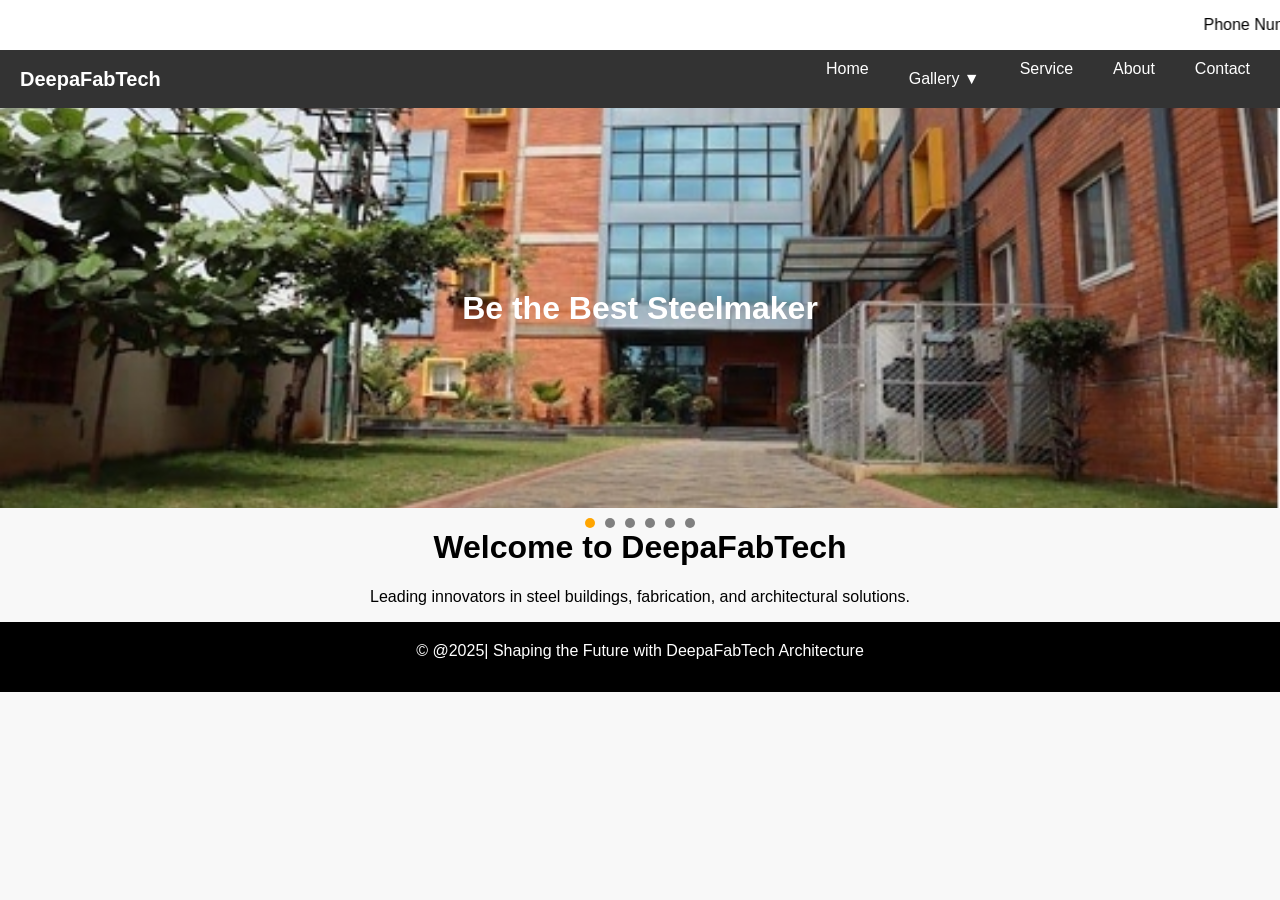
<file: index.html>
<!DOCTYPE html>
<html lang="en">
  <head>
    <meta charset="UTF-8" />
    <meta name="viewport" content="width=device-width, initial-scale=1.0" />
    <title>DEEPA</title>
    <link rel="stylesheet" href="styles.css" />

    <style>
      body {
        background-image: url("");
        background-size: cover; /* Ensures the image covers the entire screen */
        background-position: center; /* Centers the image */
        background-repeat: no-repeat; /* Prevents repeating */
      }
    </style>
  </head>
  <body>
    <div class="address">
      <marquee behavior="" direction="">
        Phone Number :9980800925 --- address : #102/1 Karihobanahalli,Andrahalli
        Main Road, Nagasandra Post Banglore-560073 ---email
      </marquee>
    </div>
    <nav class="navbar">
      <div class="logo">DeepaFabTech</div>
      <button class="menu-toggle">☰</button>
      <ul class="nav-list">
        <li><a href="#" id="home">Home</a></li>
        <li class="nav-item">
          <button class="dropdown-btn">Gallery ▼</button>
          <ul class="dropdown-menu">
            <li><a href="#" data-section="civil">Civil Segment</a></li>
            <li><a href="#" data-section="peb">PEB</a></li>
            <li><a href="#" data-section="architecture">Architecture</a></li>
            <li><a href="#" data-section="steel">Steel Building</a></li>
            <li><a href="#" data-section="tensile">Tensile</a></li>
            <li><a href="#" data-section="skylight">Skylight</a></li>
          </ul>
        </li>
        <li><a href="#" id="service">Service</a></li>
        <li><a href="#" id="about">About</a></li>
        <li><a href="#" id="contact">Contact</a></li>
      </ul>
    </nav>

    <!-- Content Area -->
    <div id="content">
      <!-- <h1>Welcome to DeepaFabTech</h1>
      <p>Select a category from the navbar to see details.</p> -->
      <div class="carousal">
        <div class="carousel-container" id="carousel-container">
          <div
            class="slide active"
            style="background-image: url('skybuilding/steelbuilding/7.jpeg')"
          >
            <h1>Be the Best Steelmaker</h1>
          </div>
          <div
            class="slide"
            style="background-image: url('skybuilding/skylights/s4.jpeg')"
          >
            <h1>Innovative Steel Solutions</h1>
          </div>
          <div
            class="slide"
            style="background-image: url('skybuilding/architecture/a5.jpeg')"
          >
            <h1>Committed to Excellence</h1>
          </div>
          <div
            class="slide"
            style="background-image: url('skybuilding/tensile/t2.jpeg')"
          >
            <h1>Innovative Steel Solutions</h1>
          </div>
          <div
            class="slide"
            style="background-image: url('skybuilding/steelbuilding/6.jpeg')"
          >
            <h1>Committed to Excellence</h1>
          </div>
          <div
            class="slide"
            style="background-image: url('skybuilding/civil1.jpeg')"
          >
            <h1>Innovative Steel Solutions</h1>
          </div>
        </div>

        <div class="carousel-dots">
          <span class="dot active" data-index="0"></span>
          <span class="dot" data-index="1"></span>
          <span class="dot" data-index="2"></span>
          <span class="dot" data-index="3"></span>
          <span class="dot" data-index="4"></span>
          <span class="dot" data-index="5"></span>
        </div>
        <div class="website-heading">
          <h1>Welcome to DeepaFabTech</h1>
          <p>
            Leading innovators in steel buildings, fabrication, and
            architectural solutions.
          </p>
        </div>
        <div class="footer">
          &copy; @2025| Shaping the Future with DeepaFabTech Architecture
        </div>
      </div>
    </div>

    <script src="script.js"></script>
  </body>
</html>
</file>
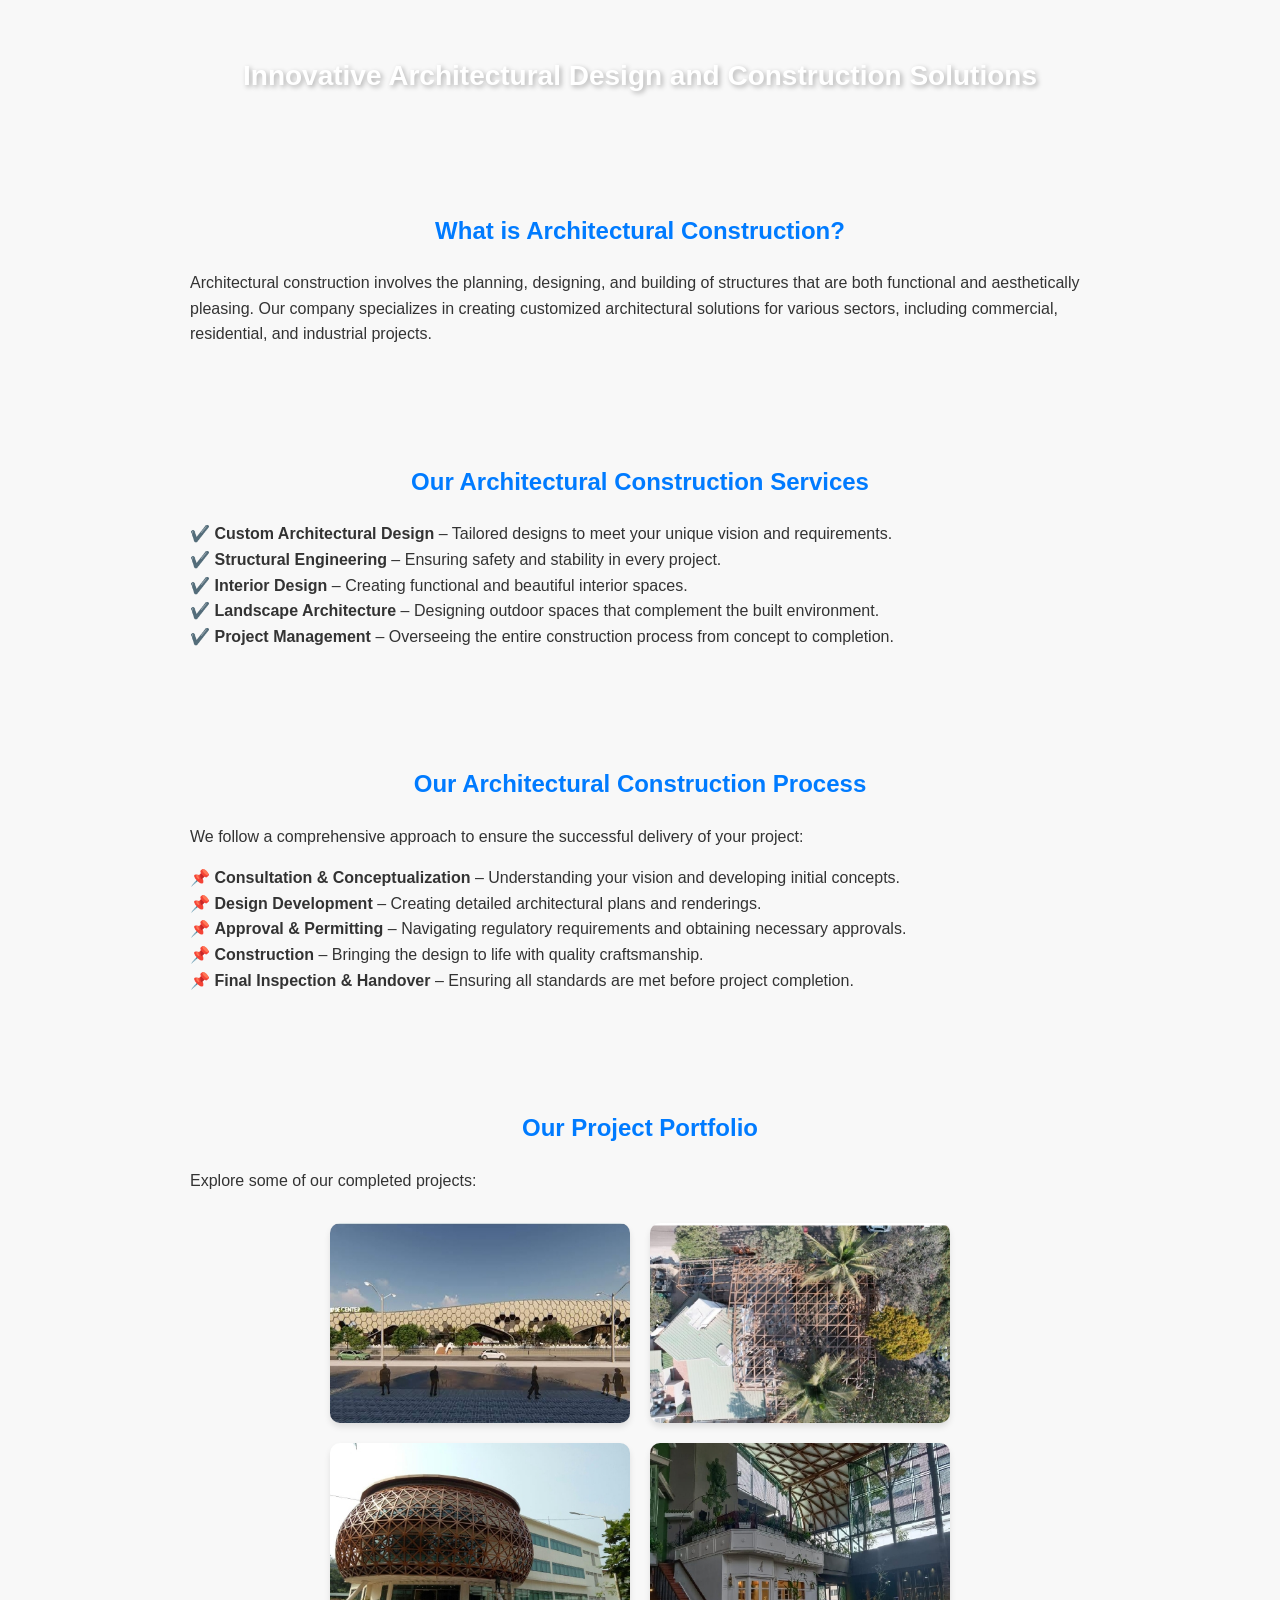
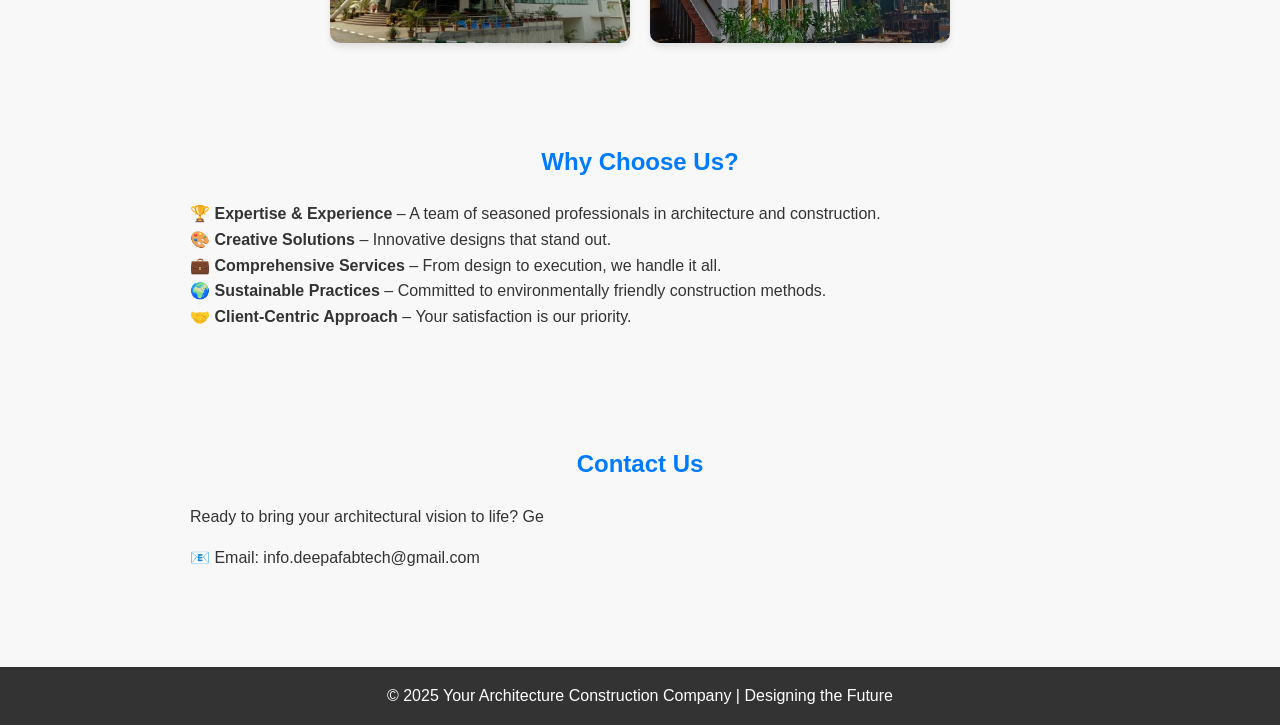
<file: architecture.html>
<!DOCTYPE html>
<html lang="en">
  <head>
    <meta charset="UTF-8" />
    <meta name="viewport" content="width=device-width, initial-scale=1.0" />
    <title>Architectural Construction Services</title>
    <style>
      /* Basic Styles */
      body {
        font-family: Arial, sans-serif;
        margin: 0;
        padding: 0;
        text-align: center;
        background-color: #f8f8f8;
        color: #333;
      }

      /* Header */
      .header {
        background: url("https://via.placeholder.com/1500x500?text=Architectural+Design+and+Construction")
          center/cover no-repeat;
        color: white;
        padding: 60px 20px;
        font-size: 28px;
        font-weight: bold;
        text-shadow: 2px 2px 5px rgba(0, 0, 0, 0.3);
      }

      /* Section */
      .section {
        padding: 40px 20px;
        max-width: 900px;
        margin: auto;
        line-height: 1.6;
        text-align: left;
      }

      .section h2 {
        color: #007bff;
        margin-bottom: 20px;
        text-align: center;
      }

      /* Grid Layout for Images */
      .grid {
        display: flex;
        flex-wrap: wrap;
        justify-content: center;
        gap: 20px;
        margin-top: 30px;
      }

      .grid img {
        width: 300px;
        height: 200px;
        object-fit: cover;
        border-radius: 10px;
        box-shadow: 0px 4px 6px rgba(0, 0, 0, 0.1);
      }

      /* Footer */
      .footer {
        background: #333;
        color: white;
        padding: 20px;
        margin-top: 40px;
      }

      /* Responsive */
      @media (max-width: 768px) {
        .grid img {
          width: 90%;
        }
      }
    </style>
  </head>
  <body>
    <!-- Header -->
    <div class="header">
      Innovative Architectural Design and Construction Solutions
    </div>

    <!-- About Architectural Construction -->
    <div class="section">
      <h2>What is Architectural Construction?</h2>
      <p>
        Architectural construction involves the planning, designing, and
        building of structures that are both functional and aesthetically
        pleasing. Our company specializes in creating customized architectural
        solutions for various sectors, including commercial, residential, and
        industrial projects.
      </p>
    </div>

    <!-- Services Offered -->
    <div class="section">
      <h2>Our Architectural Construction Services</h2>
      <ul style="list-style-type: none; padding: 0">
        <li>
          ✔️ <strong>Custom Architectural Design</strong> – Tailored designs to
          meet your unique vision and requirements.
        </li>
        <li>
          ✔️ <strong>Structural Engineering</strong> – Ensuring safety and
          stability in every project.
        </li>
        <li>
          ✔️ <strong>Interior Design</strong> – Creating functional and
          beautiful interior spaces.
        </li>
        <li>
          ✔️ <strong>Landscape Architecture</strong> – Designing outdoor spaces
          that complement the built environment.
        </li>
        <li>
          ✔️ <strong>Project Management</strong> – Overseeing the entire
          construction process from concept to completion.
        </li>
      </ul>
    </div>

    <!-- Architectural Construction Process -->
    <div class="section">
      <h2>Our Architectural Construction Process</h2>
      <p>
        We follow a comprehensive approach to ensure the successful delivery of
        your project:
      </p>
      <ul style="list-style-type: none; padding: 0">
        <li>
          📌 <strong>Consultation & Conceptualization</strong> – Understanding
          your vision and developing initial concepts.
        </li>
        <li>
          📌 <strong>Design Development</strong> – Creating detailed
          architectural plans and renderings.
        </li>
        <li>
          📌 <strong>Approval & Permitting</strong> – Navigating regulatory
          requirements and obtaining necessary approvals.
        </li>
        <li>
          📌 <strong>Construction</strong> – Bringing the design to life with
          quality craftsmanship.
        </li>
        <li>
          📌 <strong>Final Inspection & Handover</strong> – Ensuring all
          standards are met before project completion.
        </li>
      </ul>
    </div>

    <!-- Project Portfolio -->
    <div class="section">
      <h2>Our Project Portfolio</h2>
      <p>Explore some of our completed projects:</p>
      <div class="grid">
        <img src="skybuilding/architecture/a3.jpeg" alt="Commercial Building" />
        <img src="skybuilding/architecture/a4.jpeg" alt="Residential Complex" />
        <img src="skybuilding/architecture/a5.jpeg" alt="Office Interior" />
        <img src="skybuilding/architecture/a6.jpeg" alt="Landscape Design" />
      </div>
    </div>

    <!-- Why Choose Us -->
    <div class="section">
      <h2>Why Choose Us?</h2>
      <ul style="list-style-type: none; padding: 0">
        <li>
          🏆 <strong>Expertise & Experience</strong> – A team of seasoned
          professionals in architecture and construction.
        </li>
        <li>
          🎨 <strong>Creative Solutions</strong> – Innovative designs that stand
          out.
        </li>
        <li>
          💼 <strong>Comprehensive Services</strong> – From design to execution,
          we handle it all.
        </li>
        <li>
          🌍 <strong>Sustainable Practices</strong> – Committed to
          environmentally friendly construction methods.
        </li>
        <li>
          🤝 <strong>Client-Centric Approach</strong> – Your satisfaction is our
          priority.
        </li>
      </ul>
    </div>

    <!-- Contact Section -->
    <div class="section">
      <h2>Contact Us</h2>
      <p>Ready to bring your architectural vision to life? Ge</p>
      <p>📧 Email: info.deepafabtech@gmail.com</p>
    </div>

    <!-- Footer -->
    <div class="footer">
      &copy; 2025 Your Architecture Construction Company | Designing the Future
    </div>
  </body>
</html>
</file>
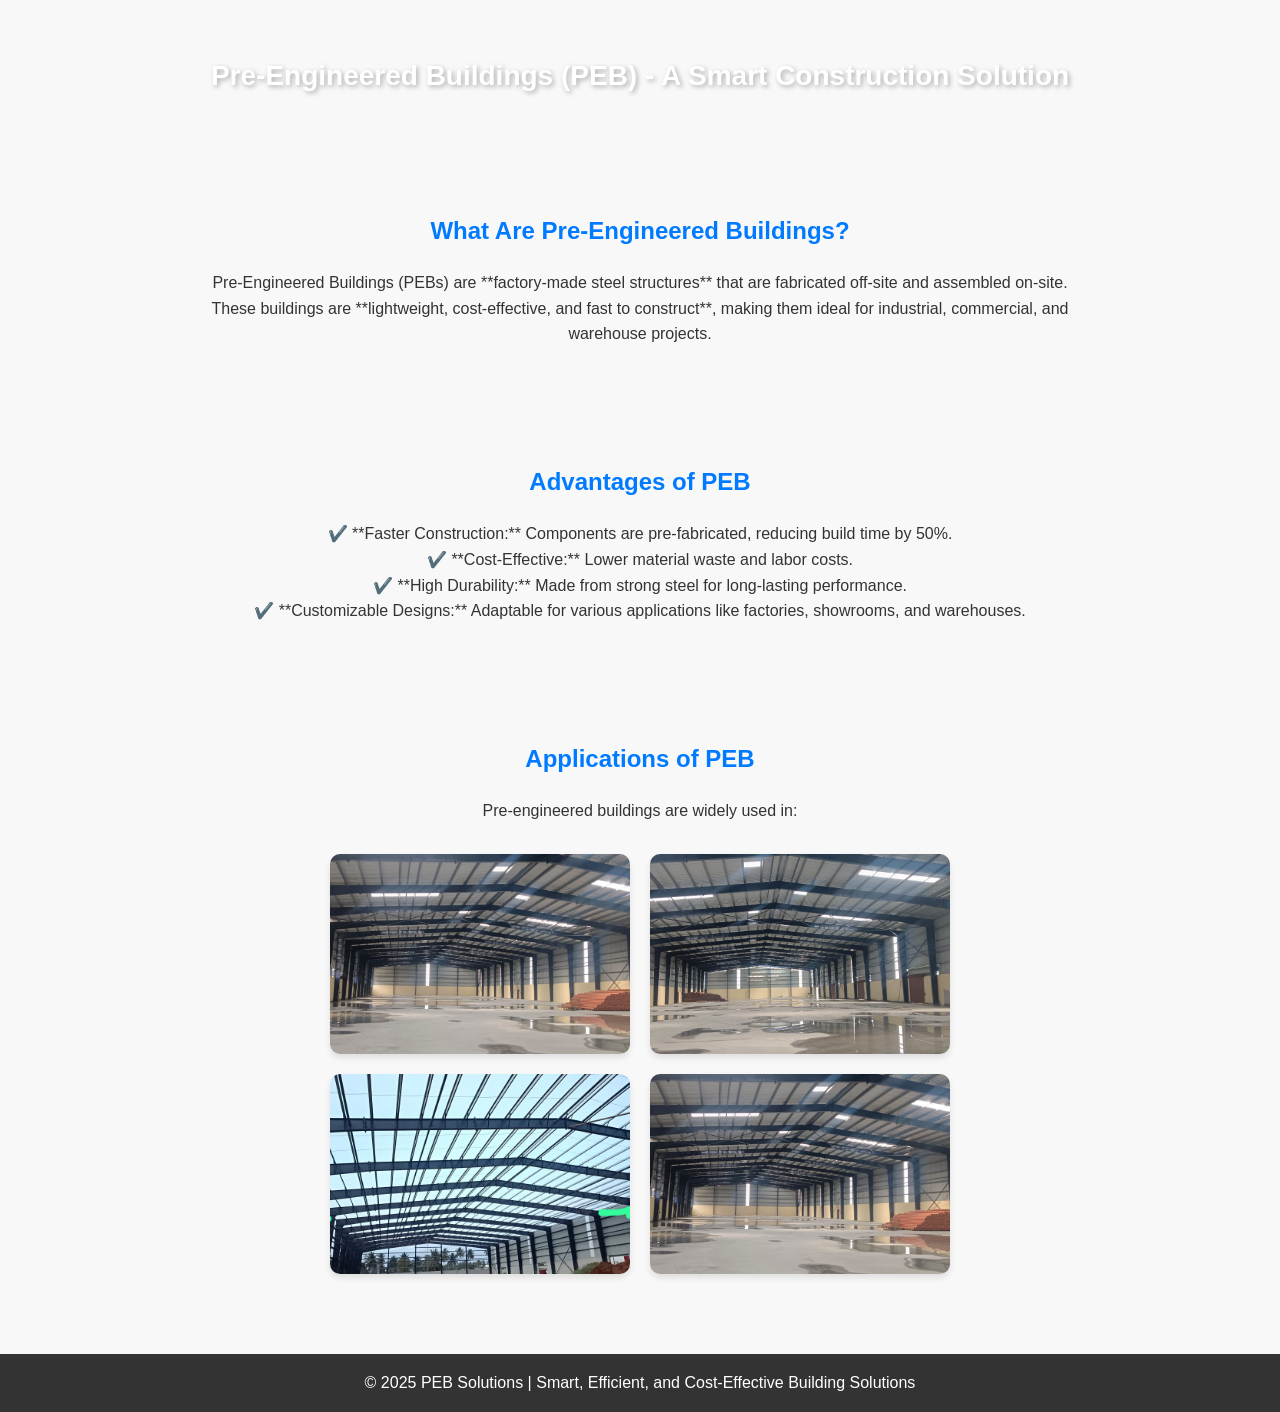
<file: preEngineering.html>
<!DOCTYPE html>
<html lang="en">
  <head>
    <meta charset="UTF-8" />
    <meta name="viewport" content="width=device-width, initial-scale=1.0" />
    <title>Pre-Engineered Buildings (PEB) - Complete Guide</title>
    <style>
      /* Basic Styles */
      body {
        font-family: Arial, sans-serif;
        margin: 0;
        padding: 0;
        text-align: center;
        background-color: #f8f8f8;
        color: #333;
      }

      /* Header */
      .header {
        background: url("https://via.placeholder.com/1500x500?text=Pre-Engineered+Buildings")
          center/cover no-repeat;
        color: white;
        padding: 60px 20px;
        font-size: 28px;
        font-weight: bold;
        text-shadow: 2px 2px 5px rgba(0, 0, 0, 0.3);
      }

      /* Section */
      .section {
        padding: 40px 20px;
        max-width: 900px;
        margin: auto;
        line-height: 1.6;
      }

      .section h2 {
        color: #007bff;
        margin-bottom: 20px;
      }

      /* Grid Layout for Images */
      .grid {
        display: flex;
        flex-wrap: wrap;
        justify-content: center;
        gap: 20px;
        margin-top: 30px;
      }

      .grid img {
        width: 300px;
        height: 200px;
        object-fit: cover;
        border-radius: 10px;
        box-shadow: 0px 4px 6px rgba(0, 0, 0, 0.1);
      }

      /* Footer */
      .footer {
        background: #333;
        color: white;
        padding: 20px;
        margin-top: 40px;
      }

      /* Responsive */
      @media (max-width: 768px) {
        .grid img {
          width: 90%;
        }
      }
    </style>
  </head>
  <body>
    <!-- Header -->
    <div class="header">
      Pre-Engineered Buildings (PEB) - A Smart Construction Solution
    </div>

    <!-- PEB Explanation -->
    <div class="section">
      <h2>What Are Pre-Engineered Buildings?</h2>
      <p>
        Pre-Engineered Buildings (PEBs) are **factory-made steel structures**
        that are fabricated off-site and assembled on-site. These buildings are
        **lightweight, cost-effective, and fast to construct**, making them
        ideal for industrial, commercial, and warehouse projects.
      </p>
    </div>

    <!-- Advantages of PEB -->
    <div class="section">
      <h2>Advantages of PEB</h2>
      <ul style="list-style-type: none; padding: 0">
        <li>
          ✔️ **Faster Construction:** Components are pre-fabricated, reducing
          build time by 50%.
        </li>
        <li>✔️ **Cost-Effective:** Lower material waste and labor costs.</li>
        <li>
          ✔️ **High Durability:** Made from strong steel for long-lasting
          performance.
        </li>
        <li>
          ✔️ **Customizable Designs:** Adaptable for various applications like
          factories, showrooms, and warehouses.
        </li>
      </ul>
    </div>

    <!-- PEB Applications -->
    <div class="section">
      <h2>Applications of PEB</h2>
      <p>Pre-engineered buildings are widely used in:</p>
      <div class="grid">
        <img src="skybuilding/peb/peb4.jpeg" alt="Warehouses" />
        <img src="skybuilding/peb/peb3.jpeg" alt="Factories" />
        <img src="skybuilding/peb/peb2.jpeg" alt="Aircraft Hangars" />
        <img src="skybuilding/peb/peb1.jpeg" alt="Commercial Buildings" />
      </div>
    </div>
    <!-- Footer -->
    <div class="footer">
      &copy; 2025 PEB Solutions | Smart, Efficient, and Cost-Effective Building
      Solutions
    </div>
  </body>
</html>
</file>
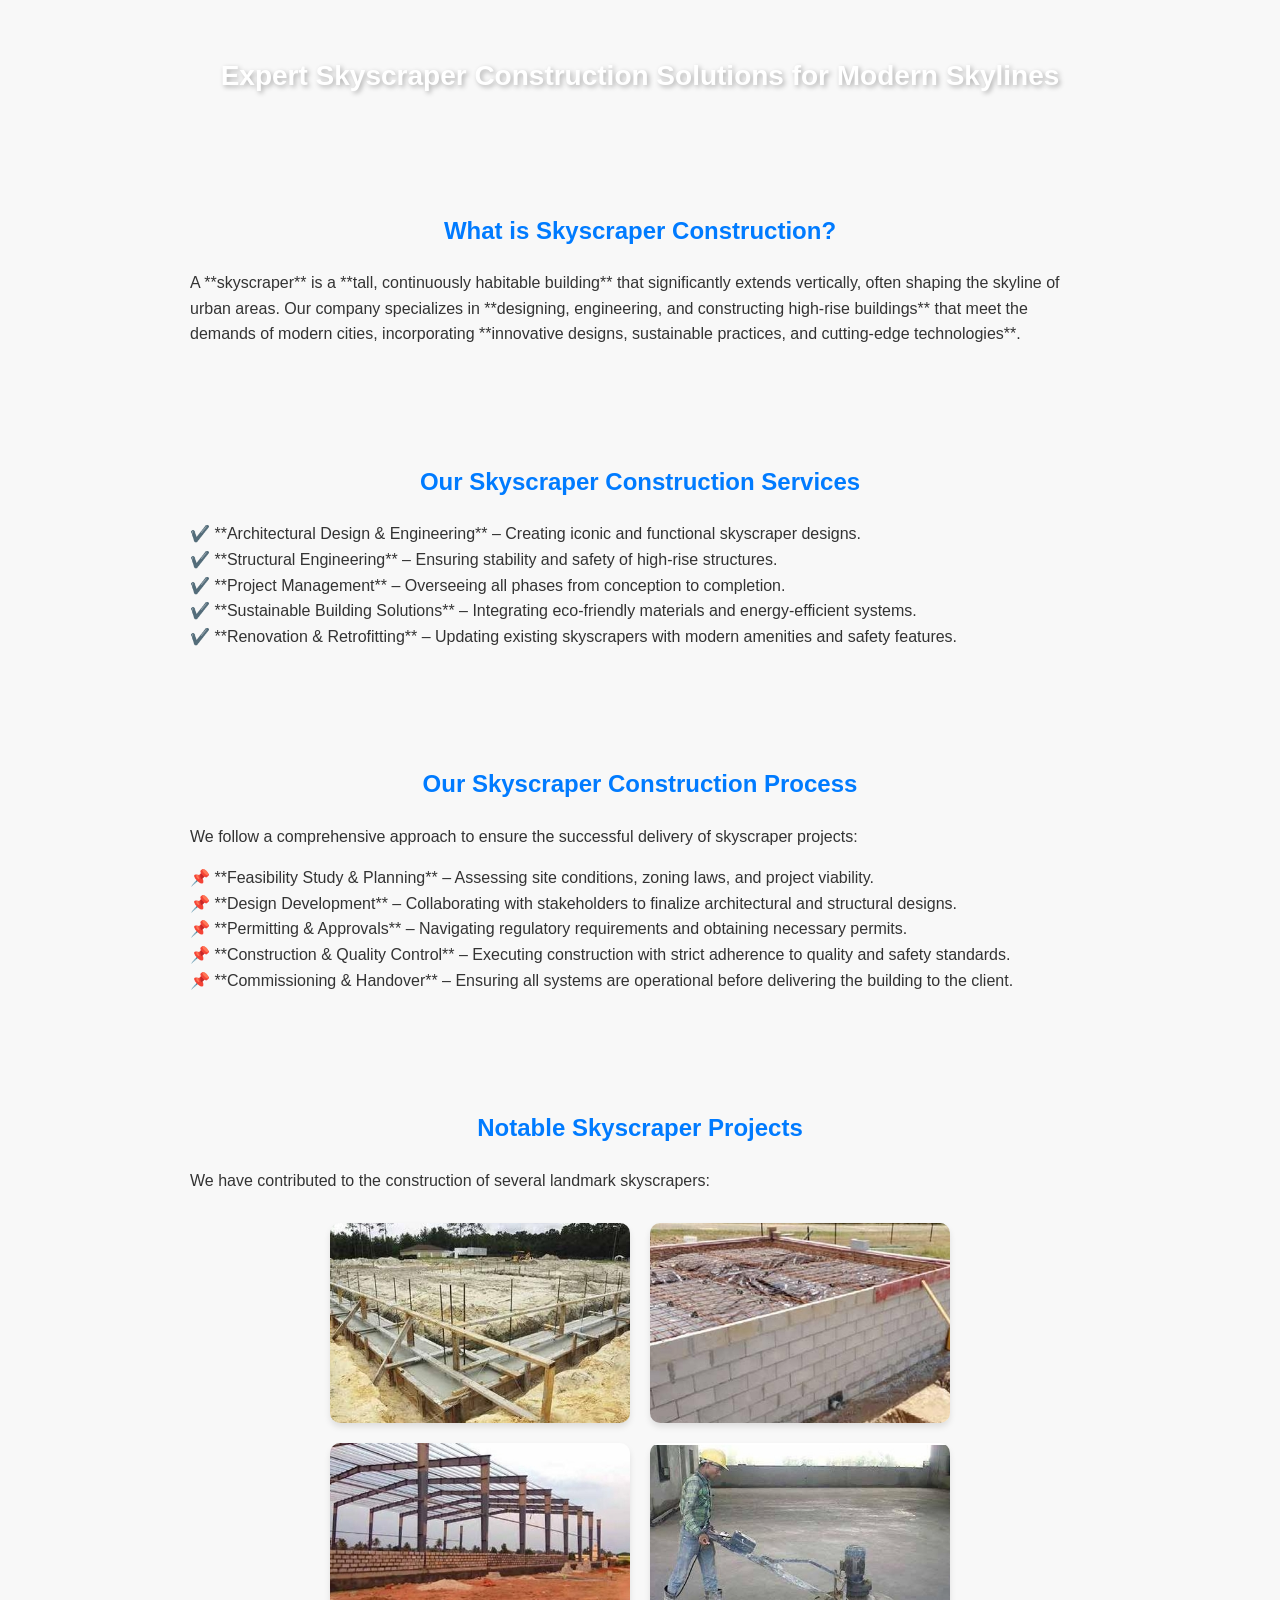
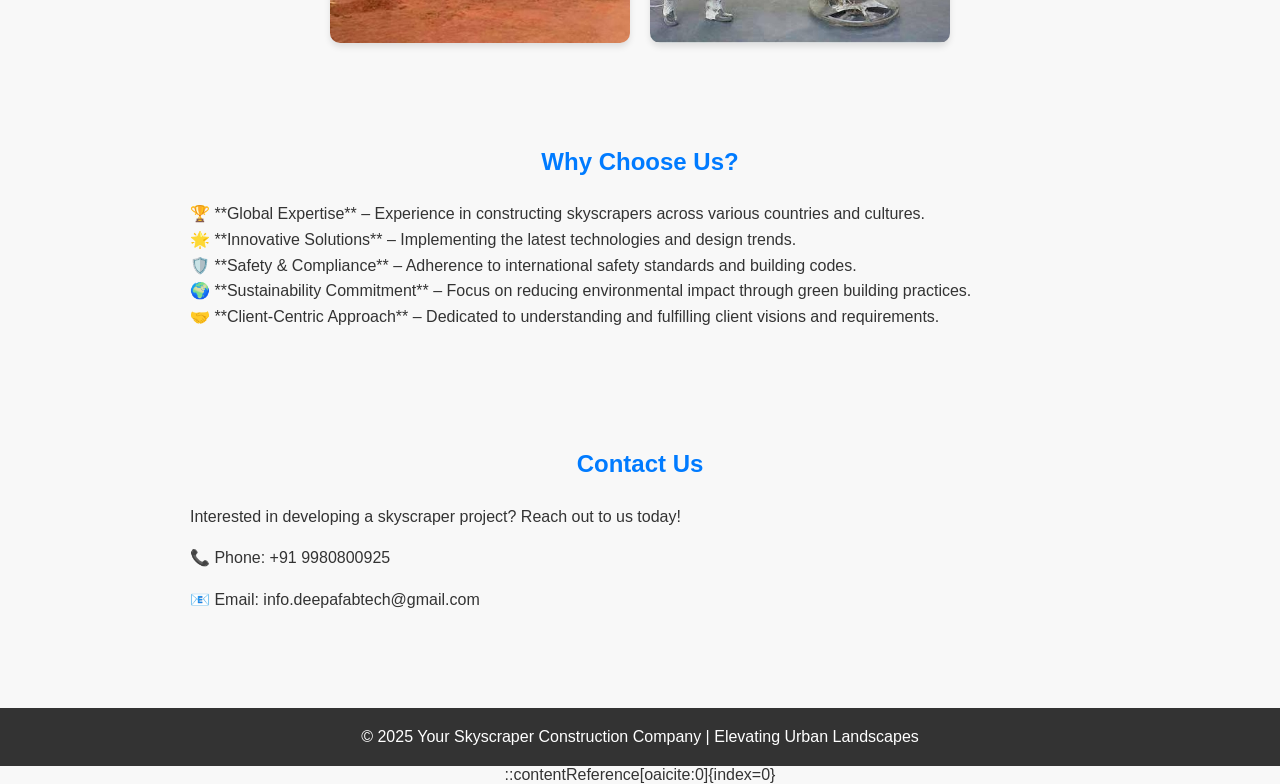
<file: skybuilding.html>
<!DOCTYPE html>
<html lang="en">
  <head>
    <meta charset="UTF-8" />
    <meta name="viewport" content="width=device-width, initial-scale=1.0" />
    <title>Skyscraper Construction Services</title>
    <style>
      /* Basic Styles */
      body {
        font-family: Arial, sans-serif;
        margin: 0;
        padding: 0;
        text-align: center;
        background-color: #f8f8f8;
        color: #333;
      }

      /* Header */
      .header {
        background: url("https://via.placeholder.com/1500x500?text=Skyscraper+Construction")
          center/cover no-repeat;
        color: white;
        padding: 60px 20px;
        font-size: 28px;
        font-weight: bold;
        text-shadow: 2px 2px 5px rgba(0, 0, 0, 0.3);
      }

      /* Section */
      .section {
        padding: 40px 20px;
        max-width: 900px;
        margin: auto;
        line-height: 1.6;
        text-align: left;
      }

      .section h2 {
        color: #007bff;
        margin-bottom: 20px;
        text-align: center;
      }

      /* Grid Layout for Images */
      .grid {
        display: flex;
        flex-wrap: wrap;
        justify-content: center;
        gap: 20px;
        margin-top: 30px;
      }

      .grid img {
        width: 300px;
        height: 200px;
        object-fit: cover;
        border-radius: 10px;
        box-shadow: 0px 4px 6px rgba(0, 0, 0, 0.1);
      }

      /* Footer */
      .footer {
        background: #333;
        color: white;
        padding: 20px;
        margin-top: 40px;
      }

      /* Responsive */
      @media (max-width: 768px) {
        .grid img {
          width: 90%;
        }
      }
    </style>
  </head>
  <body>
    <!-- Header -->
    <div class="header">
      Expert Skyscraper Construction Solutions for Modern Skylines
    </div>

    <!-- About Skyscrapers -->
    <div class="section">
      <h2>What is Skyscraper Construction?</h2>
      <p>
        A **skyscraper** is a **tall, continuously habitable building** that
        significantly extends vertically, often shaping the skyline of urban
        areas. Our company specializes in **designing, engineering, and
        constructing high-rise buildings** that meet the demands of modern
        cities, incorporating **innovative designs, sustainable practices, and
        cutting-edge technologies**.
      </p>
    </div>

    <!-- Services Offered -->
    <div class="section">
      <h2>Our Skyscraper Construction Services</h2>
      <ul style="list-style-type: none; padding: 0">
        <li>
          ✔️ **Architectural Design & Engineering** – Creating iconic and
          functional skyscraper designs.
        </li>
        <li>
          ✔️ **Structural Engineering** – Ensuring stability and safety of
          high-rise structures.
        </li>
        <li>
          ✔️ **Project Management** – Overseeing all phases from conception to
          completion.
        </li>
        <li>
          ✔️ **Sustainable Building Solutions** – Integrating eco-friendly
          materials and energy-efficient systems.
        </li>
        <li>
          ✔️ **Renovation & Retrofitting** – Updating existing skyscrapers with
          modern amenities and safety features.
        </li>
      </ul>
    </div>

    <!-- Skyscraper Construction Process -->
    <div class="section">
      <h2>Our Skyscraper Construction Process</h2>
      <p>
        We follow a comprehensive approach to ensure the successful delivery of
        skyscraper projects:
      </p>
      <ul style="list-style-type: none; padding: 0">
        <li>
          📌 **Feasibility Study & Planning** – Assessing site conditions,
          zoning laws, and project viability.
        </li>
        <li>
          📌 **Design Development** – Collaborating with stakeholders to
          finalize architectural and structural designs.
        </li>
        <li>
          📌 **Permitting & Approvals** – Navigating regulatory requirements and
          obtaining necessary permits.
        </li>
        <li>
          📌 **Construction & Quality Control** – Executing construction with
          strict adherence to quality and safety standards.
        </li>
        <li>
          📌 **Commissioning & Handover** – Ensuring all systems are operational
          before delivering the building to the client.
        </li>
      </ul>
    </div>

    <!-- Notable Skyscraper Projects -->
    <div class="section">
      <h2>Notable Skyscraper Projects</h2>
      <p>
        We have contributed to the construction of several landmark skyscrapers:
      </p>
      <div class="grid">
        <img src="skybuilding/c5.jpeg" alt="Sky Tower" />
        <img src="skybuilding/c3.jpeg" alt="Tokyo Skytree" />
        <img src="skybuilding/c2.jpeg" alt="One Za'abeel" />
        <img src="skybuilding/c1.jpeg" alt="Bank of China Tower" />
      </div>
    </div>

    <!-- Why Choose Us -->
    <div class="section">
      <h2>Why Choose Us?</h2>
      <ul style="list-style-type: none; padding: 0">
        <li>
          🏆 **Global Expertise** – Experience in constructing skyscrapers
          across various countries and cultures.
        </li>
        <li>
          🌟 **Innovative Solutions** – Implementing the latest technologies and
          design trends.
        </li>
        <li>
          🛡️ **Safety & Compliance** – Adherence to international safety
          standards and building codes.
        </li>
        <li>
          🌍 **Sustainability Commitment** – Focus on reducing environmental
          impact through green building practices.
        </li>
        <li>
          🤝 **Client-Centric Approach** – Dedicated to understanding and
          fulfilling client visions and requirements.
        </li>
      </ul>
    </div>

    <!-- Contact Section -->
    <div class="section">
      <h2>Contact Us</h2>
      <p>
        Interested in developing a skyscraper project? Reach out to us today!
      </p>
      <p>📞 Phone: +91 9980800925</p>
      <p>📧 Email: info.deepafabtech@gmail.com</p>
    </div>

    <!-- Footer -->
    <div class="footer">
      &copy; 2025 Your Skyscraper Construction Company | Elevating Urban
      Landscapes
    </div>
  </body>

  ::contentReference[oaicite:0]{index=0}
</html>
</file>
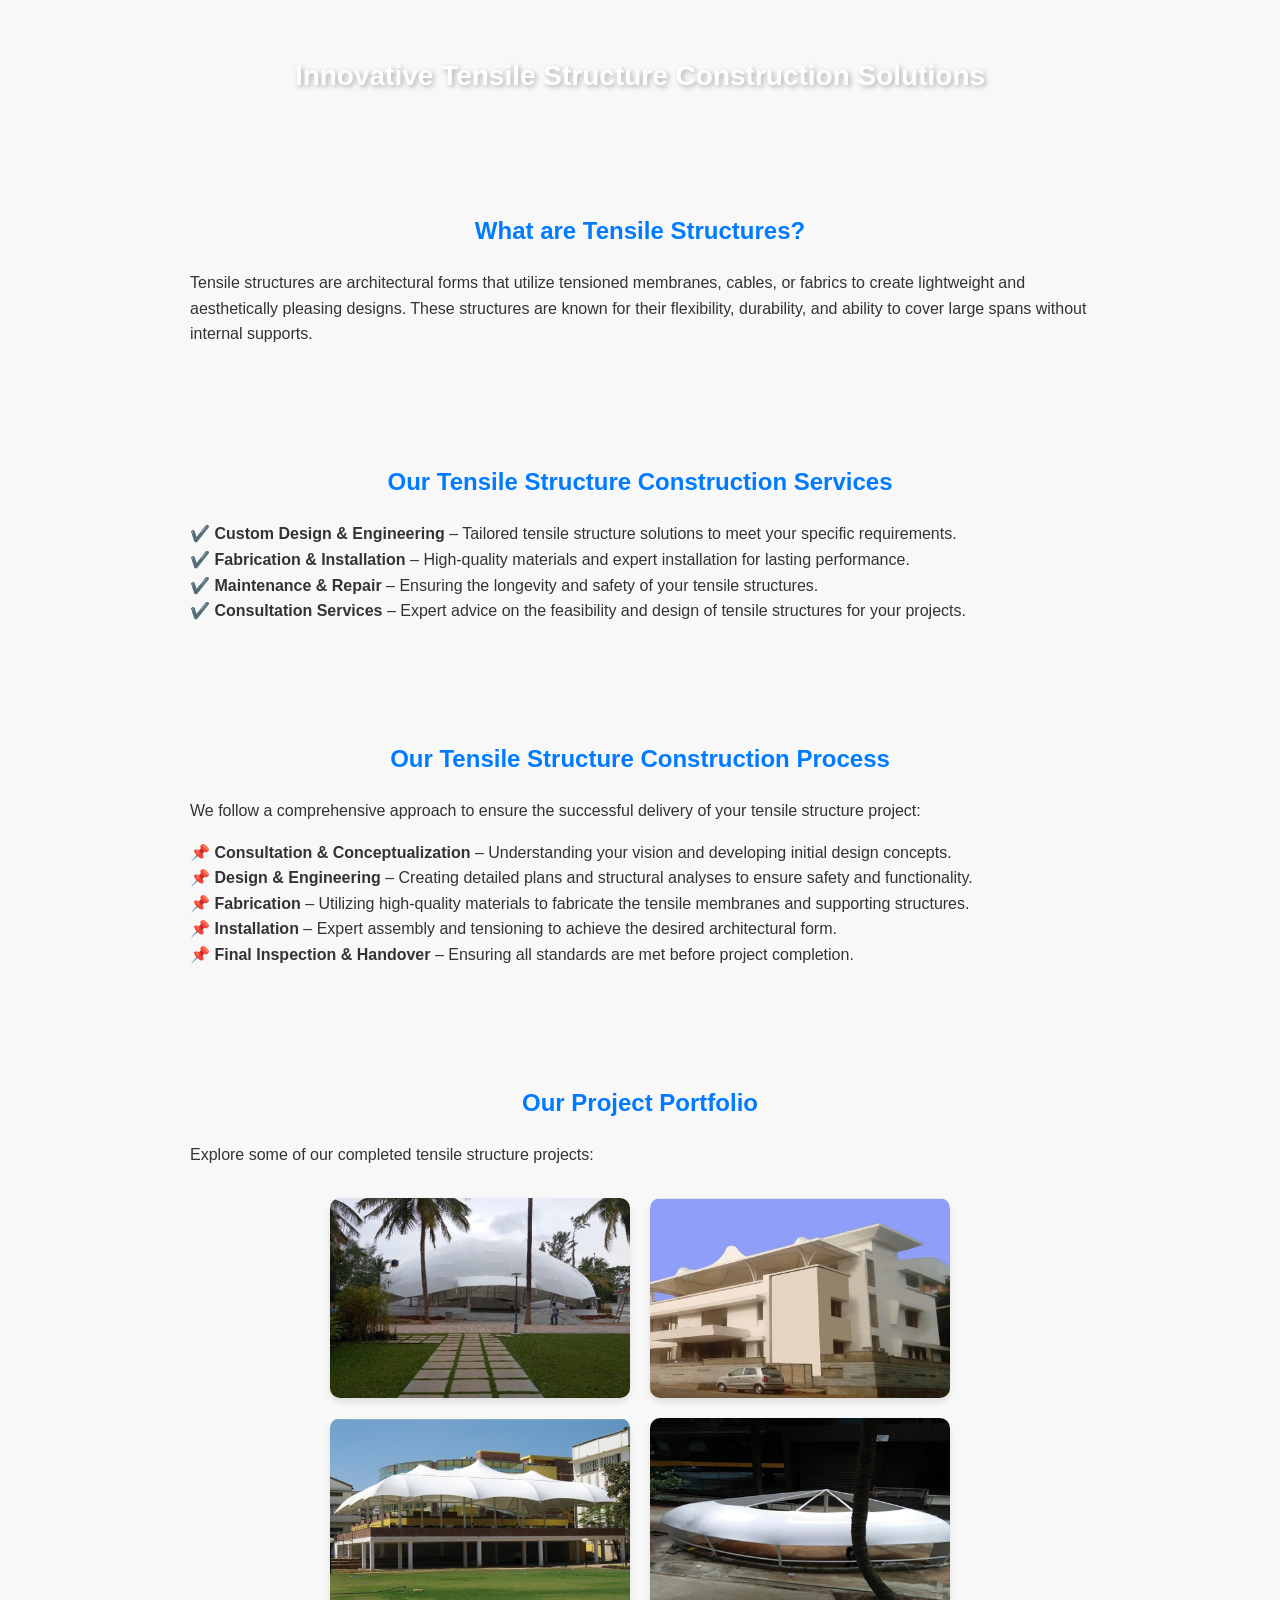
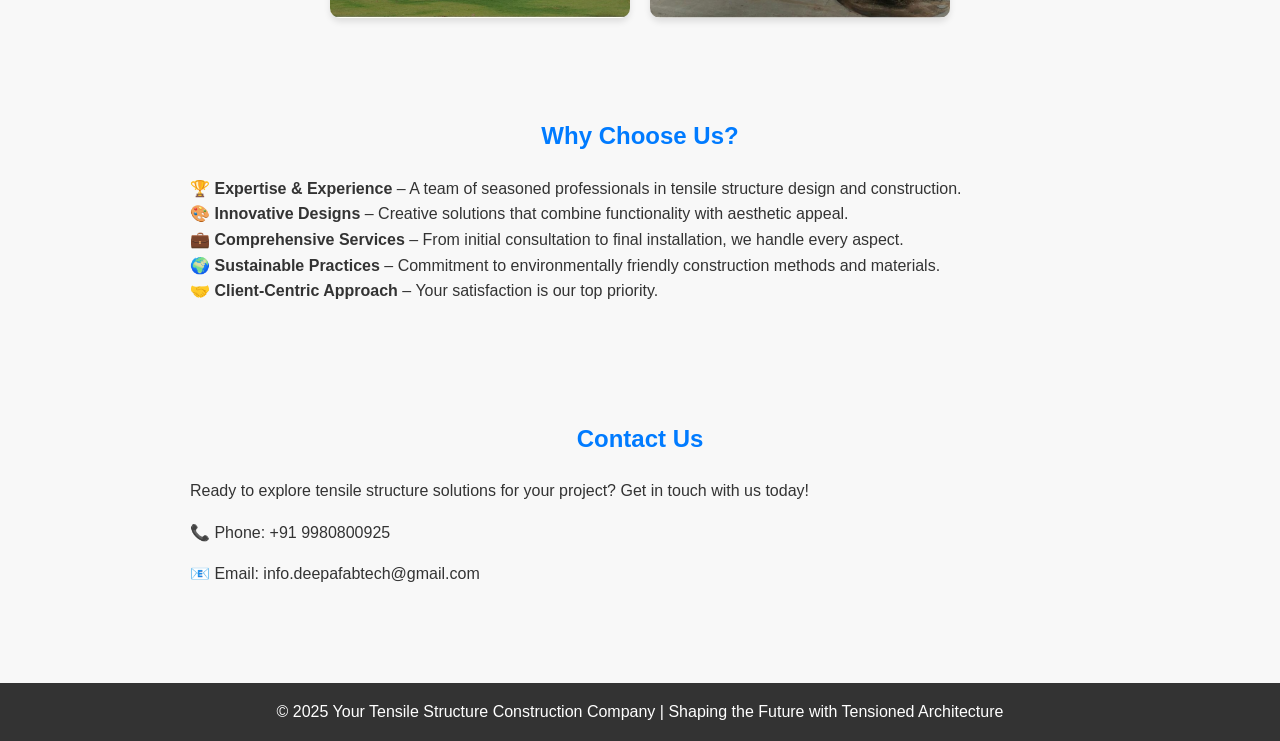
<file: tensile.html>
<!DOCTYPE html>
<html lang="en">
  <head>
    <meta charset="UTF-8" />
    <meta name="viewport" content="width=device-width, initial-scale=1.0" />
    <title>Tensile Structure Construction Services</title>
    <style>
      /* Basic Styles */
      body {
        font-family: Arial, sans-serif;
        margin: 0;
        padding: 0;
        text-align: center;
        background-color: #f8f8f8;
        color: #333;
      }

      /* Header */
      .header {
        background: url("https://via.placeholder.com/1500x500?text=Tensile+Structure+Construction")
          center/cover no-repeat;
        color: white;
        padding: 60px 20px;
        font-size: 28px;
        font-weight: bold;
        text-shadow: 2px 2px 5px rgba(0, 0, 0, 0.3);
      }

      /* Section */
      .section {
        padding: 40px 20px;
        max-width: 900px;
        margin: auto;
        line-height: 1.6;
        text-align: left;
      }

      .section h2 {
        color: #007bff;
        margin-bottom: 20px;
        text-align: center;
      }

      /* Grid Layout for Images */
      .grid {
        display: flex;
        flex-wrap: wrap;
        justify-content: center;
        gap: 20px;
        margin-top: 30px;
      }

      .grid img {
        width: 300px;
        height: 200px;
        object-fit: cover;
        border-radius: 10px;
        box-shadow: 0px 4px 6px rgba(0, 0, 0, 0.1);
      }

      /* Footer */
      .footer {
        background: #333;
        color: white;
        padding: 20px;
        margin-top: 40px;
      }

      /* Responsive */
      @media (max-width: 768px) {
        .grid img {
          width: 90%;
        }
      }
    </style>
  </head>
  <body>
    <!-- Header -->
    <div class="header">
      Innovative Tensile Structure Construction Solutions
    </div>

    <!-- About Tensile Structures -->
    <div class="section">
      <h2>What are Tensile Structures?</h2>
      <p>
        Tensile structures are architectural forms that utilize tensioned
        membranes, cables, or fabrics to create lightweight and aesthetically
        pleasing designs. These structures are known for their flexibility,
        durability, and ability to cover large spans without internal supports.
      </p>
    </div>

    <!-- Services Offered -->
    <div class="section">
      <h2>Our Tensile Structure Construction Services</h2>
      <ul style="list-style-type: none; padding: 0">
        <li>
          ✔️ <strong>Custom Design & Engineering</strong> – Tailored tensile
          structure solutions to meet your specific requirements.
        </li>
        <li>
          ✔️ <strong>Fabrication & Installation</strong> – High-quality
          materials and expert installation for lasting performance.
        </li>
        <li>
          ✔️ <strong>Maintenance & Repair</strong> – Ensuring the longevity and
          safety of your tensile structures.
        </li>
        <li>
          ✔️ <strong>Consultation Services</strong> – Expert advice on the
          feasibility and design of tensile structures for your projects.
        </li>
      </ul>
    </div>

    <!-- Tensile Structure Construction Process -->
    <div class="section">
      <h2>Our Tensile Structure Construction Process</h2>
      <p>
        We follow a comprehensive approach to ensure the successful delivery of
        your tensile structure project:
      </p>
      <ul style="list-style-type: none; padding: 0">
        <li>
          📌 <strong>Consultation & Conceptualization</strong> – Understanding
          your vision and developing initial design concepts.
        </li>
        <li>
          📌 <strong>Design & Engineering</strong> – Creating detailed plans and
          structural analyses to ensure safety and functionality.
        </li>
        <li>
          📌 <strong>Fabrication</strong> – Utilizing high-quality materials to
          fabricate the tensile membranes and supporting structures.
        </li>
        <li>
          📌 <strong>Installation</strong> – Expert assembly and tensioning to
          achieve the desired architectural form.
        </li>
        <li>
          📌 <strong>Final Inspection & Handover</strong> – Ensuring all
          standards are met before project completion.
        </li>
      </ul>
    </div>

    <!-- Project Portfolio -->
    <div class="section">
      <h2>Our Project Portfolio</h2>
      <p>Explore some of our completed tensile structure projects:</p>
      <div class="grid">
        <img src="skybuilding/tensile/t5.jpeg" alt="Stadium Roof" />
        <img src="skybuilding/tensile/t3.jpeg" alt="Canopy Structure" />
        <img src="skybuilding/tensile/t2.jpeg" alt="Walkway Cover" />
        <img src="skybuilding/tensile/t1.jpeg" alt="Event Pavilion" />
      </div>
    </div>

    <!-- Why Choose Us -->
    <div class="section">
      <h2>Why Choose Us?</h2>
      <ul style="list-style-type: none; padding: 0">
        <li>
          🏆 <strong>Expertise & Experience</strong> – A team of seasoned
          professionals in tensile structure design and construction.
        </li>
        <li>
          🎨 <strong>Innovative Designs</strong> – Creative solutions that
          combine functionality with aesthetic appeal.
        </li>
        <li>
          💼 <strong>Comprehensive Services</strong> – From initial consultation
          to final installation, we handle every aspect.
        </li>
        <li>
          🌍 <strong>Sustainable Practices</strong> – Commitment to
          environmentally friendly construction methods and materials.
        </li>
        <li>
          🤝 <strong>Client-Centric Approach</strong> – Your satisfaction is our
          top priority.
        </li>
      </ul>
    </div>

    <!-- Contact Section -->
    <div class="section">
      <h2>Contact Us</h2>
      <p>
        Ready to explore tensile structure solutions for your project? Get in
        touch with us today!
      </p>
      <p>📞 Phone: +91 9980800925</p>
      <p>📧 Email: info.deepafabtech@gmail.com</p>
    </div>

    <!-- Footer -->
    <div class="footer">
      &copy; 2025 Your Tensile Structure Construction Company | Shaping the
      Future with Tensioned Architecture
    </div>
  </body>
</html>
</file>
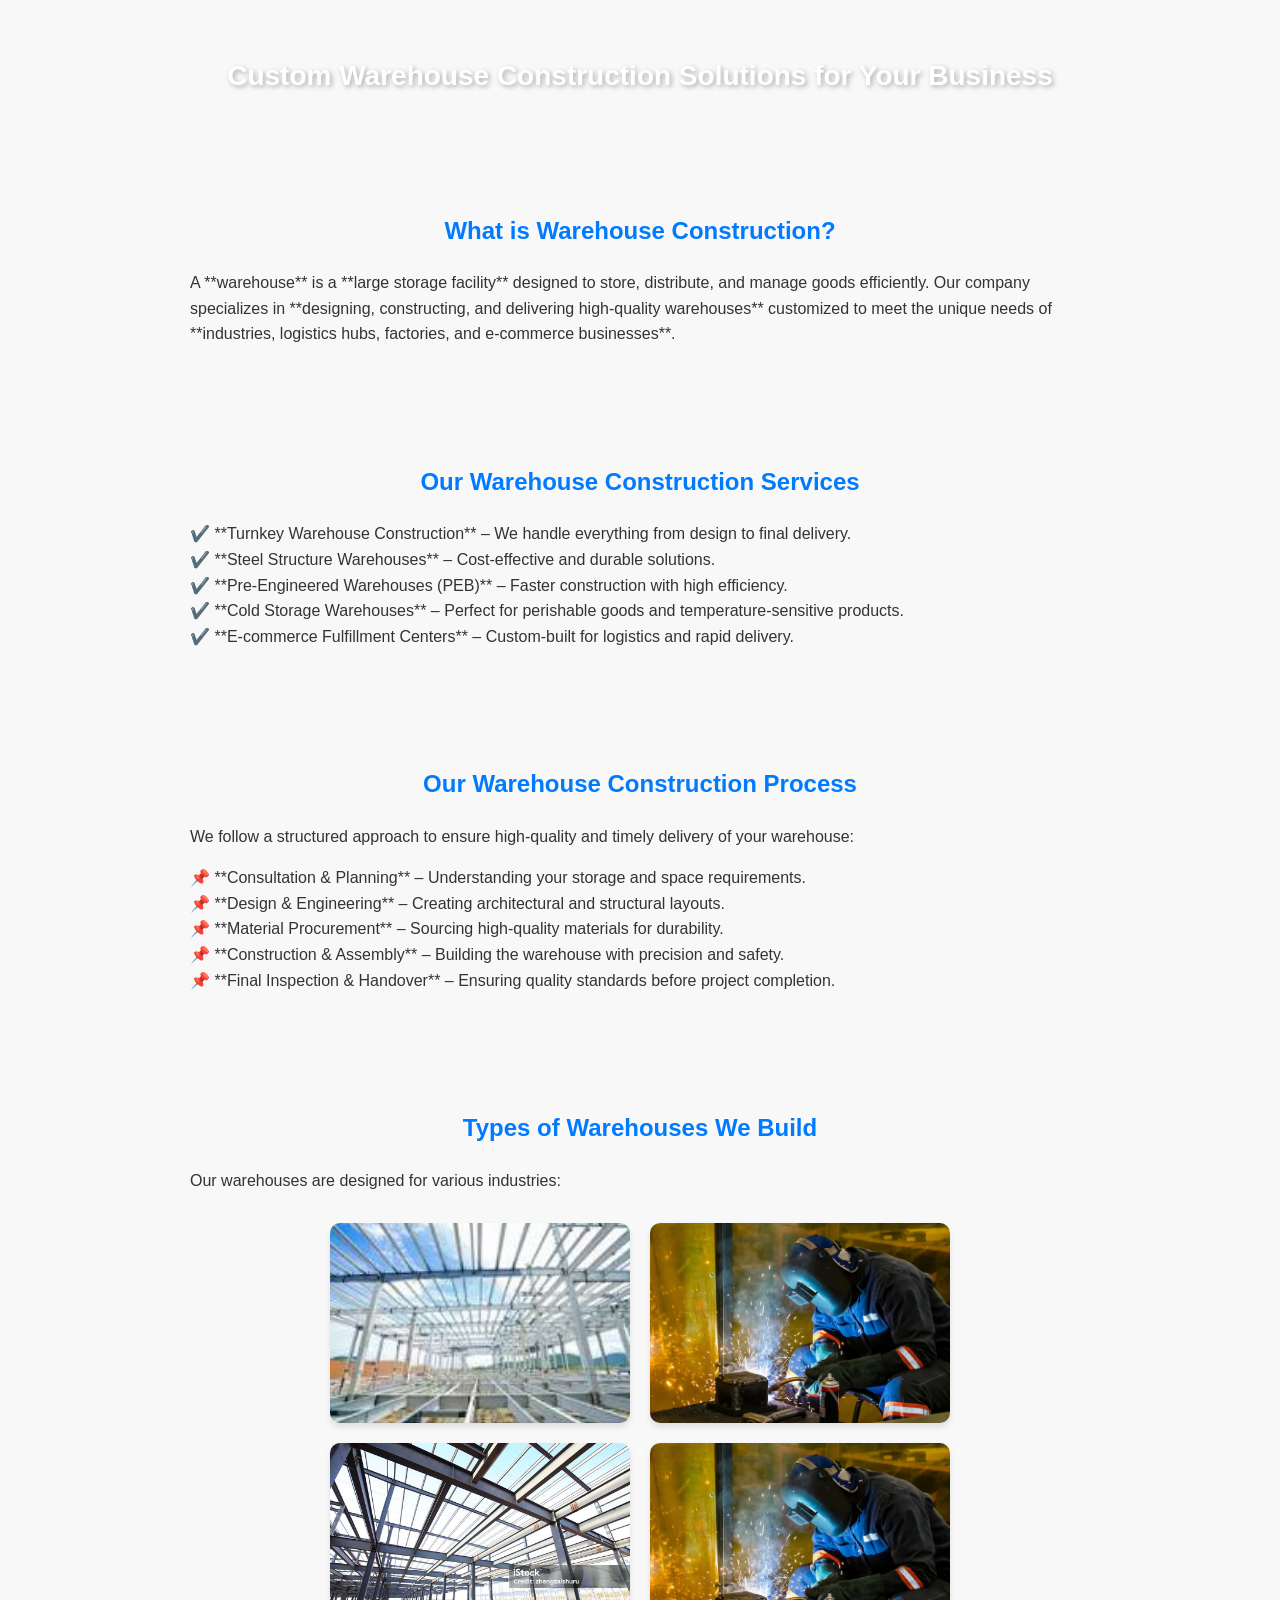
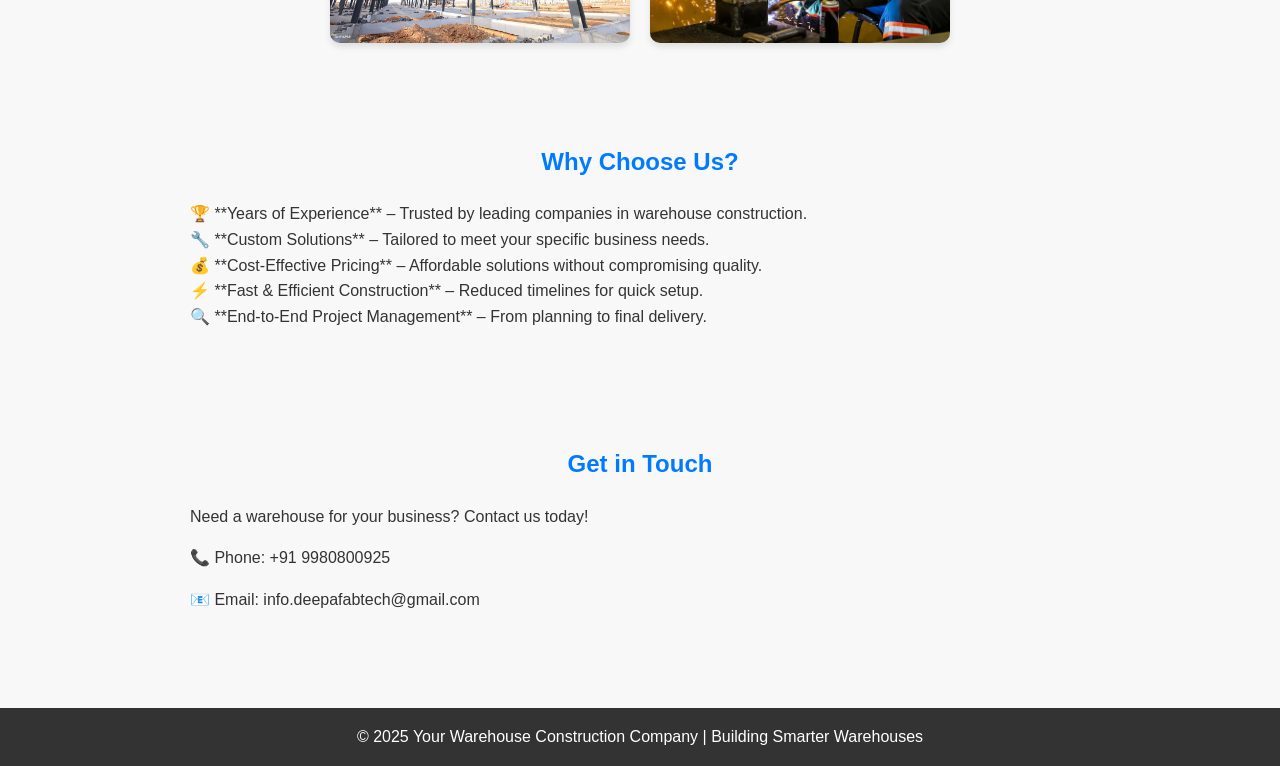
<file: warehouse.html>
<!DOCTYPE html>
<html lang="en">
  <head>
    <meta charset="UTF-8" />
    <meta name="viewport" content="width=device-width, initial-scale=1.0" />
    <title>Warehouse Construction Services</title>
    <style>
      /* Basic Styles */
      body {
        font-family: Arial, sans-serif;
        margin: 0;
        padding: 0;
        text-align: center;
        background-color: #f8f8f8;
        color: #333;
      }

      /* Header */
      .header {
        background: url("https://via.placeholder.com/1500x500?text=Warehouse+Construction")
          center/cover no-repeat;
        color: white;
        padding: 60px 20px;
        font-size: 28px;
        font-weight: bold;
        text-shadow: 2px 2px 5px rgba(0, 0, 0, 0.3);
      }

      /* Section */
      .section {
        padding: 40px 20px;
        max-width: 900px;
        margin: auto;
        line-height: 1.6;
        text-align: left;
      }

      .section h2 {
        color: #007bff;
        margin-bottom: 20px;
        text-align: center;
      }

      /* Grid Layout for Images */
      .grid {
        display: flex;
        flex-wrap: wrap;
        justify-content: center;
        gap: 20px;
        margin-top: 30px;
      }

      .grid img {
        width: 300px;
        height: 200px;
        object-fit: cover;
        border-radius: 10px;
        box-shadow: 0px 4px 6px rgba(0, 0, 0, 0.1);
      }

      /* Footer */
      .footer {
        background: #333;
        color: white;
        padding: 20px;
        margin-top: 40px;
      }

      /* Responsive */
      @media (max-width: 768px) {
        .grid img {
          width: 90%;
        }
      }
    </style>
  </head>
  <body>
    <!-- Header -->
    <div class="header">
      Custom Warehouse Construction Solutions for Your Business
    </div>

    <!-- About Warehouses -->
    <div class="section">
      <h2>What is Warehouse Construction?</h2>
      <p>
        A **warehouse** is a **large storage facility** designed to store,
        distribute, and manage goods efficiently. Our company specializes in
        **designing, constructing, and delivering high-quality warehouses**
        customized to meet the unique needs of **industries, logistics hubs,
        factories, and e-commerce businesses**.
      </p>
    </div>

    <!-- Services Offered -->
    <div class="section">
      <h2>Our Warehouse Construction Services</h2>
      <ul style="list-style-type: none; padding: 0">
        <li>
          ✔️ **Turnkey Warehouse Construction** – We handle everything from
          design to final delivery.
        </li>
        <li>
          ✔️ **Steel Structure Warehouses** – Cost-effective and durable
          solutions.
        </li>
        <li>
          ✔️ **Pre-Engineered Warehouses (PEB)** – Faster construction with high
          efficiency.
        </li>
        <li>
          ✔️ **Cold Storage Warehouses** – Perfect for perishable goods and
          temperature-sensitive products.
        </li>
        <li>
          ✔️ **E-commerce Fulfillment Centers** – Custom-built for logistics and
          rapid delivery.
        </li>
      </ul>
    </div>

    <!-- Warehouse Construction Process -->
    <div class="section">
      <h2>Our Warehouse Construction Process</h2>
      <p>
        We follow a structured approach to ensure high-quality and timely
        delivery of your warehouse:
      </p>
      <ul style="list-style-type: none; padding: 0">
        <li>
          📌 **Consultation & Planning** – Understanding your storage and space
          requirements.
        </li>
        <li>
          📌 **Design & Engineering** – Creating architectural and structural
          layouts.
        </li>
        <li>
          📌 **Material Procurement** – Sourcing high-quality materials for
          durability.
        </li>
        <li>
          📌 **Construction & Assembly** – Building the warehouse with precision
          and safety.
        </li>
        <li>
          📌 **Final Inspection & Handover** – Ensuring quality standards before
          project completion.
        </li>
      </ul>
    </div>

    <!-- Warehouse Applications -->
    <div class="section">
      <h2>Types of Warehouses We Build</h2>
      <p>Our warehouses are designed for various industries:</p>
      <div class="grid">
        <img src="image3.jpg" alt="Logistics Warehouses" />
        <img src="image2.avif" alt="Cold Storage" />
        <img src="image1.jpg" alt="E-commerce Fulfillment" />
        <img src="image2.avif" alt="Manufacturing Warehouses" />
      </div>
    </div>

    <!-- Why Choose Us -->
    <div class="section">
      <h2>Why Choose Us?</h2>
      <ul style="list-style-type: none; padding: 0">
        <li>
          🏆 **Years of Experience** – Trusted by leading companies in warehouse
          construction.
        </li>
        <li>
          🔧 **Custom Solutions** – Tailored to meet your specific business
          needs.
        </li>
        <li>
          💰 **Cost-Effective Pricing** – Affordable solutions without
          compromising quality.
        </li>
        <li>
          ⚡ **Fast & Efficient Construction** – Reduced timelines for quick
          setup.
        </li>
        <li>
          🔍 **End-to-End Project Management** – From planning to final
          delivery.
        </li>
      </ul>
    </div>

    <!-- Contact Section -->
    <div class="section">
      <h2>Get in Touch</h2>
      <p>Need a warehouse for your business? Contact us today!</p>
      <p>📞 Phone: +91 9980800925</p>
      <p>📧 Email: info.deepafabtech@gmail.com</p>
    </div>

    <!-- Footer -->
    <div class="footer">
      &copy; 2025 Your Warehouse Construction Company | Building Smarter
      Warehouses
    </div>
  </body>
</html>
</file>
<file: styles.css>
/* Basic Styles */
body {
  width: 100%;
  height: 100%;
  font-family: Arial, sans-serif;

  margin: 0;
  padding: 0;
  text-align: center;
  background-color: #f8f8f8;
}

.address {
  background-color: white;
  height: 50px;
  display: flex;
  justify-content: center;
  align-items: center;
}
/* Navbar */
.navbar {
  background-color: #333;
  padding: 10px 20px;
  display: flex;
  justify-content: space-between;
  align-items: center;
  position: relative;
  z-index: 1;
}

.logo {
  color: white;
  font-size: 20px;
  font-weight: bold;
}

.nav-list {
  list-style: none;
  margin: 0;
  padding: 0;
  display: flex;
  gap: 20px;
}

.nav-list li {
  position: relative;
}

.nav-list a,
.dropdown-btn {
  color: white;
  text-decoration: none;
  font-size: 16px;
  padding: 10px;
  background: none;
  border: none;
  cursor: pointer;
}

/* Dropdown */
.dropdown-menu {
  display: none;
  position: absolute;
  background-color: white;
  list-style-type: none;
  padding: 0;
  margin: 0;
  width: 180px;
  box-shadow: 0px 4px 6px rgba(0, 0, 0, 0.1);
  text-align: left;
}

.dropdown-menu li {
  padding: 10px;
  border-bottom: 1px solid #ddd;
}

.dropdown-menu li a {
  text-decoration: none;
  color: black;
  display: block;
}

.dropdown-menu li:hover {
  background-color: #f0f0f0;
}

/* Show dropdown */
.nav-item:hover .dropdown-menu {
  display: block;
}

/* Content */
#content {
}

/* Image Gallery */
.gallery {
  display: grid;
  grid-template-columns: repeat(auto-fit, minmax(200px, 1fr));
  gap: 15px;
  padding: 20px;
  justify-items: center;
}

.gallery img {
  width: 100%;
  max-width: 300px;
  height: 200px;
  object-fit: cover;
  border-radius: 5px;
  transition: transform 0.3s ease-in-out;
}

.gallery img:hover {
  transform: scale(1.05);
}

/* Mobile Menu */
.menu-toggle {
  display: none;
  background: none;
  color: white;
  font-size: 24px;
  border: none;
  cursor: pointer;
}

/* Responsive Styles */
@media (max-width: 768px) {
  .menu-toggle {
    display: block;
  }

  .nav-list {
    display: none;
    flex-direction: column;
    background-color: #333;
    position: absolute;
    top: 50px;
    left: 0;
    width: 100%;
    padding: 10px 0;
  }

  .nav-list.show {
    display: flex;
  }

  .nav-list li {
    text-align: center;
  }

  .dropdown-menu {
    position: static;
    box-shadow: none;
    background: #444;
  }

  .dropdown-menu li a {
    color: white;
  }
}
section {
  font-size: 16px;
  text-align: center;
}
/* About Us Section Styles */
.about-list {
  list-style-type: none;
  padding: 0;
  text-align: left;
  max-width: 800px;
  margin: 20px auto;
}

.about-list li {
  margin: 10px 0;
  padding: 10px;
  background: #f9f9f9;
  border-left: 5px solid #333;
  border-radius: 5px;
}

.about-list li strong {
  color: #333;
}

.about-list li:hover {
  background: #f4f4f4;
}
.contact-container {
  width: 100%;
  max-width: 1200px;
  display: flex;
  flex-wrap: wrap;
  gap: 20px;
  justify-content: center;
}

.contact-section,
.contact-form,
.map-container {
  background: white;
  color: darkslategray;
  padding: 30px;
  border-radius: 10px;
  box-shadow: 0px 4px 10px rgba(0, 0, 0, 0.1);
  width: 100%;
  max-width: 500px;
  text-align: center;
}

h2 {
  font-size: 2rem;
  color: #222;
  margin-bottom: 15px;
}

.contact-info,
.business-hours {
  font-size: 1.1rem;
  margin-bottom: 15px;
}

.contact-form form {
  display: flex;
  flex-direction: column;
  gap: 10px;
}

.contact-form input,
.contact-form textarea {
  width: 100%;
  padding: 10px;
  border: 1px solid #ccc;
  border-radius: 5px;
  font-size: 1rem;
}

.contact-form button {
  padding: 12px;
  font-size: 1.2rem;
  background: #ff9800;
  color: white;
  border: none;
  border-radius: 5px;
  cursor: pointer;
  transition: 0.3s;
}

.contact-form button:hover {
  background: #e68900;
}

.map-container iframe {
  width: 100%;
  height: 300px;
  border: none;
  border-radius: 10px;
}

@media (max-width: 768px) {
  .contact-container {
    flex-direction: column;
    align-items: center;
  }

  .contact-section,
  .contact-form,
  .map-container {
    max-width: 100%;
  }
}
/* services page */
.service-carousel {
  display: flex;
  justify-content: center;
  align-items: center;
  margin: 20px auto;
  max-width: 100%;
  overflow: hidden;
  position: relative;
}
.carousel-wrapper {
  display: flex;
  justify-content: center;
  align-items: center;
}
.card {
  flex: 0 0 33.33%;
  max-width: 300px;
  max-height: 500px;
  background-color: #fff;
  border-radius: 8px;
  box-shadow: 0 2px 4px rgba(0, 0, 0, 0.1);
  margin: 0 20px;
  padding: 20px;
  text-align: center;
}

@media (max-width: 768px) {
  .carousel-wrapper {
    display: grid;
    grid-template-columns: auto;
    gap: 20px;
  }
  .card {
    flex: 100%;
  }
}
/* //home page */
.carousel {
  position: relative;
  width: 100%;
  height: 400px;
  overflow: hidden;
}

.carousel-container {
  display: flex;
  transition: transform 0.5s ease-in-out;
}

.slide {
  min-width: 100%;
  height: 400px;
  background-size: cover;
  background-position: center;
  color: white;
  display: flex;
  align-items: center;
  justify-content: center;
  text-align: center;
}
.carousel-dots {
  position: absolute;
  padding: 10px;
  left: 50%;
  transform: translateX(-50%);
  display: flex;
  gap: 10px;
}

.dot {
  width: 10px;
  height: 10px;
  border-radius: 50%;
  background: gray;
  cursor: pointer;
}

.dot.active {
  background: orange;
}
.footer {
  text-align: center;
  padding-top: 20px;
  background-color: black;
  color: white;
  height: 50px;
}
</file>
